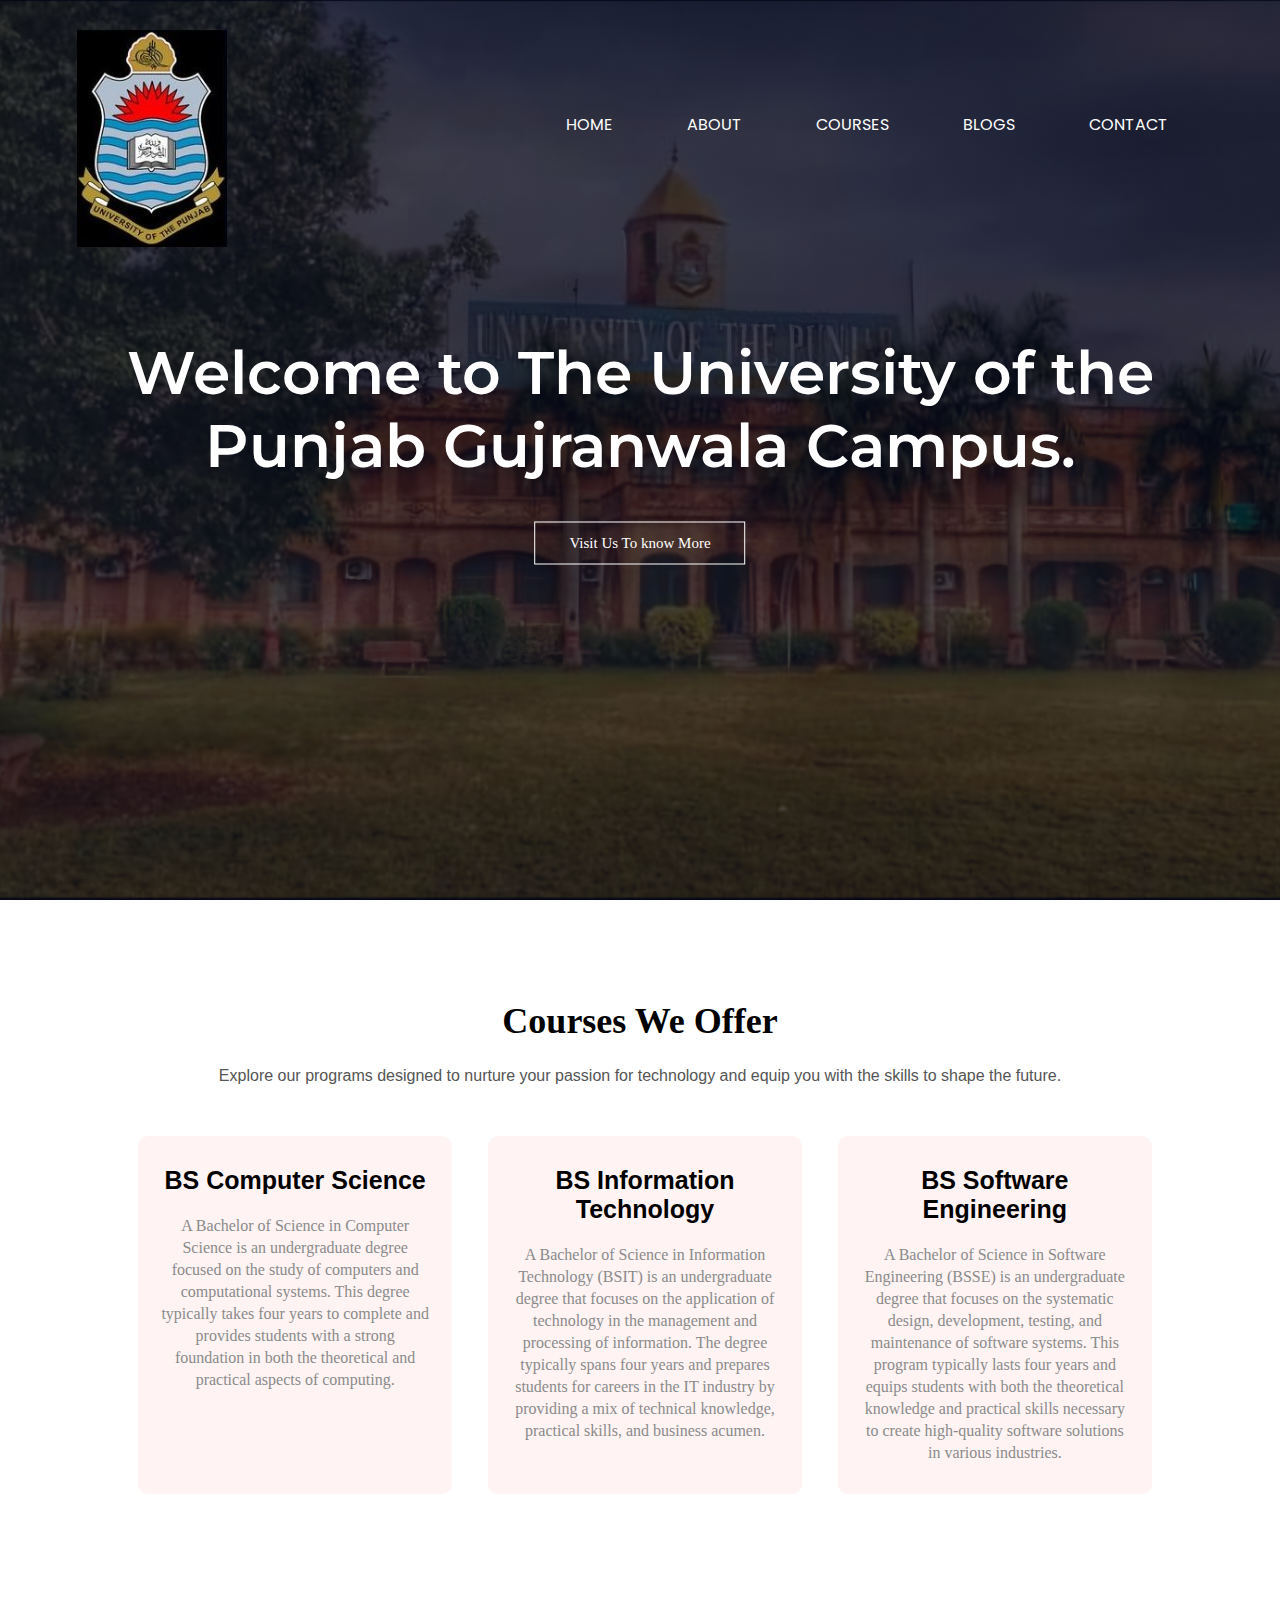
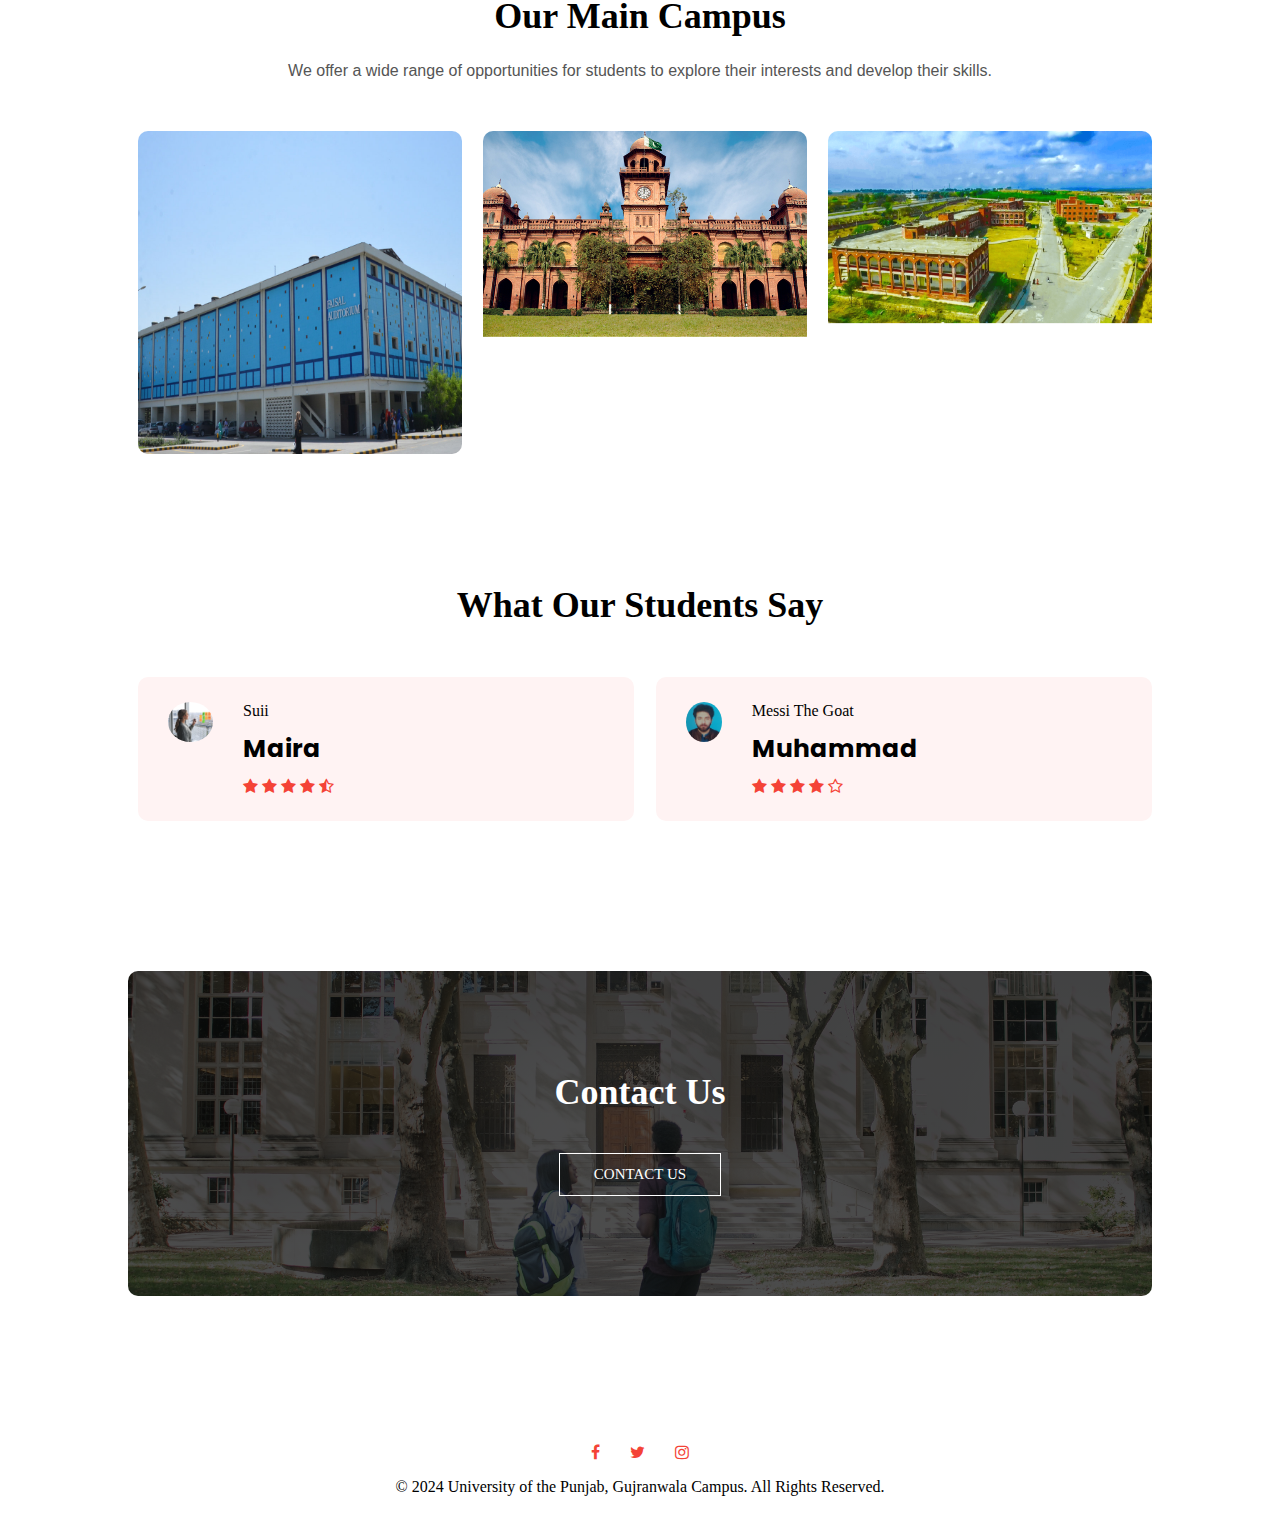
<file: index.html>
<!DOCTYPE html>
<html lang="en">
  <head>
    <meta charset="UTF-8" />
    <meta name="viewport" content="width=device-width, initial-scale=1.0" />
    <title>University of the Punjab, Gujranwala Campus - Welcome</title>
    <link rel="icon" href="Images/pulogo.jpeg" type="image/x-icon" />
    <link rel="stylesheet" href="style.css" />
    <link rel="preconnect" href="https://fonts.googleapis.com" />
    <link rel="preconnect" href="https://fonts.gstatic.com" crossorigin />
    <link
      href="https://fonts.googleapis.com/css2?family=Poppins:wght@100;200&display=swap"
      rel="stylesheet"
    />
    <link rel="preconnect" href="https://fonts.googleapis.com" />
    <link rel="preconnect" href="https://fonts.gstatic.com" crossorigin />
    <link
      href="https://fonts.googleapis.com/css2?family=Montserrat:wght@100&family=Poppins:wght@100;200&display=swap"
      rel="stylesheet"
    />
    <link
      rel="stylesheet"
      href="https://stackpath.bootstrapcdn.com/font-awesome/4.7.0/css/font-awesome.min.css"
    />
    <link rel="preconnect" href="https://fonts.googleapis.com" />
    <link rel="preconnect" href="https://fonts.gstatic.com" crossorigin />
    <link
      href="https://fonts.googleapis.com/css2?family=Bricolage+Grotesque:opsz,wght@10..48,200&display=swap"
      rel="stylesheet"
    />
  </head>
  <body>
    <section class="header">
      <nav>
        <a href="index.html"><img src="Images/5e4135b48e24d.jpg" alt="" /></a>
        <div class="nav-links" id="navLinks">
          <i class="fa fa-times" onclick="hideMenu()"></i>
          <ul>
            <li><a href="index.html">HOME</a></li>
            <li><a href="about.html">ABOUT</a></li>
            <li><a href="courses.html">COURSES</a></li>
            <li><a href="blog.html">BLOGS</a></li>
            <li><a href="contact.html">CONTACT</a></li>
          </ul>
        </div>
        <i class="fa fa-bars" onclick="showMenu()"></i>
      </nav>
      <div class="text-box">
        <h1>Welcome to The University of the Punjab Gujranwala Campus.</h1>
        <p>
          
        </p>
        <a href="" class="hero-btn">Visit Us To know More</a>
      </div>
    </section>
    <!-- -------course--------- -->
    <section class="course">
      <h1>Courses We Offer</h1>
      <div class="course-intro">
        <p>
          Explore our programs designed to nurture
          your passion for technology and equip you with the skills to shape the
          future.
        </p>
      </div>
      <div class="row">
        <div class="course-col">
          <h3>BS Computer Science</h3>
          <p>
            A Bachelor of Science in Computer Science is an undergraduate degree focused on the study of computers and computational systems. This degree typically takes four years to complete and provides students with a strong foundation in both the theoretical and practical aspects of computing.
          </p>
        </div>
        <div class="course-col">
          <h3>BS Information Technology</h3>
          <p>
            A Bachelor of Science in Information Technology (BSIT) is an undergraduate degree that focuses on the application of technology in the management and processing of information. The degree typically spans four years and prepares students for careers in the IT industry by providing a mix of technical knowledge, practical skills, and business acumen.
          </p>
        </div>
        <div class="course-col">
          <h3>BS Software Engineering</h3>
          <p>
            A Bachelor of Science in Software Engineering (BSSE) is an undergraduate degree that focuses on the systematic design, development, testing, and maintenance of software systems. This program typically lasts four years and equips students with both the theoretical knowledge and practical skills necessary to create high-quality software solutions in various industries.
          </p>
        </div>
      </div>
    </section>
    <!-- ---------campus------------- -->
    <section class="campus">
      <h1>Our Main Campus</h1>
      <p>
        <!-- The DCU campus is a vibrant and diverse community of students, faculty,
        and staff.  -->
        We offer a wide range of opportunities for students to
        explore their interests and develop their skills.
      </p>
      <div class="row">
        <div class="campus-col">
          <img src="Images/M3.jpg" alt="" />
          <div class="layer">
            <h3>LAHORE</h3>
          </div>
        </div>
        <div class="campus-col">
          <img src="Images/m1.jpg" alt="" />
          <div class="layer">
            <h3>LAHORE</h3>
          </div>
        </div>
        <div class="campus-col">
          <img src="Images/j.png" alt="" />
          <div class="layer">
            <h3>JHELUM</h3>
          </div>
        </div>
      </div>
    </section>

    <!-- --------------facilities---------------- -->

    

    <!-- ---------testimonials-------------- -->

    <section class="testimonial">
      <h1>What Our Students Say</h1>
      <!-- <p>the college is a funcking bullshit</p> -->
      <div class="row">
        <div class="testimonial-col">
          <img src="Images/student1.jpg" alt="" />
          <div>
            <p>
              Suii
            </p>
            <h3>Maira</h3>
            <i class="fa fa-star"></i>
            <i class="fa fa-star"></i>
            <i class="fa fa-star"></i>
            <i class="fa fa-star"></i>
            <i class="fa fa-star-half-o"></i>
          </div>
        </div>

        <div class="testimonial-col">
          <img src="Images/MM.jpg" alt="" />
          <div>
            <p>
              Messi The Goat
            </p>
            <h3>Muhammad</h3>
            <i class="fa fa-star"></i>
            <i class="fa fa-star"></i>
            <i class="fa fa-star"></i>
            <i class="fa fa-star"></i>
            <i class="fa fa-star-o"></i>
          </div>
        </div>
      </div>
    </section>

    <!-- --------call to action----------- -->

    <section class="cta">
      <h1>
        Contact Us
      </h1>
      <a href="contact.html" class="hero-btn">CONTACT US</a>
    </section>

    <!-- ----------footer---------------- -->

    <section class="footer">
      
      <div class="icons">
        <a
          href="https://www.facebook.com/PUGujranwala/"
          class="fa fa-facebook"
        ></a>
        <a href="" class="fa fa-twitter"></a>
        <a
          href=""
          class="fa fa-instagram"
        ></a>
       
      </div>
      <p>© 2024 University of the Punjab, Gujranwala Campus. All Rights Reserved.</p>
    </section>

    <!--Javascript for Toggle Menu-->
    <script>
      var navLinks = document.getElementById("navLinks");

      function showMenu() {
        navLinks.style.right = "0";
      }

      function hideMenu() {
        navLinks.style.right = "-200px";
      }
    </script>
  </body>
</html>
</file>
<file: style.css>
* {
  margin: 0;
  padding: 0;
}

.header {
  min-height: 100vh;
  width: 100%;
  background-image: linear-gradient(rgba(4, 9, 30, 0.7), rgba(4, 9, 30, 0.7)),
    url("Images/bgg1.jpg");
  background-position: center;
  background-size: cover;
  position: relative;
}

nav {
  display: flex;
  padding: 0% 6%;
  justify-content: space-between;
  align-items: center;
}

nav img {
  margin-top: 30px;
  width: 150px;
}

.nav-links {
  flex: 1;
  text-align: right;
}

.nav-links ul li {
  list-style: none;
  display: inline-block;
  padding: 10px 35px;
  position: relative;
}

.nav-links ul li a {
  color: white;
  text-decoration: none;
  font-size: 16px;
  font-family: "Poppins", sans-serif;
}

.nav-links ul li::after {
  content: "";
  width: 0%;
  height: 2px;
  background: #f44336;
  display: block;
  margin: auto;
  transition: 0.5s;
}

.nav-links ul li:hover::after {
  width: 100%;
}

.text-box {
  width: 87%;
  color: white;
  position: absolute;
  top: 50%;
  left: 50%;
  transform: translate(-50%, -50%);
  text-align: center;
}

.text-box h1 {
  font-size: 60px;
  font-family: "Montserrat", sans-serif;
}

.text-box p {
  margin: 25px 0 40px;
  color: #fff3f3;
  font-size: 17px;
  font-family: "Poppins", sans-serif;
}

.hero-btn {
  display: inline-block;
  text-decoration: none;
  color: white;
  border: 1px solid #ffffff;
  padding: 12px 34px;
  font-size: 15px;
  background: transparent;
  position: relative;
}

.hero-btn:hover {
  border: 1px solid #f44336;
  background: #f44336;
  transition: 0.8s;
}

nav .fa {
  display: none;
}

@media (max-width: 700px) {
  .text-box h1 {
    font-size: 35px;
  }

  .nav-links ul li {
    display: block;
  }

  .nav-links {
    position: fixed;
    background: #f44336;
    height: 100vh;
    width: 200px;
    max-width: 100%;
    top: 0;
    right: -200px;
    text-align: left;
    z-index: 2;
    transition: 0.3s;
  }

  nav .fa {
    display: block;
    color: #fff;
    margin: 10px;
    font-size: 22px;
    cursor: pointer;
  }

  .nav-links ul {
    padding: 30px;
  }
}

/* ----course---------- */

.course {
  width: 80%;
  margin: auto;
  text-align: center;
  padding-top: 100px;
}

h1 {
  font-size: 36px;
  font-weight: 600;
}

.course-col p {
  color: #8b8b8b;
  font-size: 16px;
  font-weight: 400;
  line-height: 22px;
  padding: 10px;
}

.row {
  margin-top: 5%;
  display: flex;
  justify-content: space-between;
}

.course-col {
  flex-basis: 31%;
  background: #fff3f3;
  border-radius: 10px;
  margin-bottom: 5%;
  padding: 20px 12px;
  box-sizing: border-box;
  transition: 0.5s;
}

.course-intro p {
  color: #555;
  margin-top: 25px;
  font-family: 'Segoe UI', Tahoma, Geneva, Verdana, sans-serif;
}

h3 {
  text-align: center;
  font-weight: 800px;
  color: #000000;
  margin: 10px 0;
  font-size: 25px;
  font-family: 'Lucida Sans', 'Lucida Sans Regular', 'Lucida Grande', 'Lucida Sans Unicode', Geneva, Verdana, sans-serif;
}

.course-col:hover {
  box-shadow: 0 0 20px 0px rgba(0, 0, 0, 0.4);
  border-radius: 30px;
  transform: translateY(-10px);
}

@media (max-width: 700px) {
  .row {
    flex-direction: column;
  }

  .course-col:hover {
    box-shadow: 0 0 5px 0px rgba(0, 0, 0, 0.4);
    border-radius: 0px;
    transform: translateX(0px);
  }
}

/* -------------campus----------------- */

.campus {
  width: 80%;
  margin: auto;
  text-align: center;
  padding-top: 50px;
}

.campus p {
  margin-top: 25px;
  font-family: 'Segoe UI', Tahoma, Geneva, Verdana, sans-serif;
  color: #555;
}

.campus-col {
  flex-basis: 32%;
  border-radius: 10px;
  margin-bottom: 30px;
  position: relative;
  overflow: hidden;
}

.campus-col img {
  width: 100%;
  display: block;
  object-fit: cover;
  transition: all ease 0.5s;
  scale: 1.1;
}

.campus-col:hover img {
  scale: 1;
}

.layer {
  background: (226, 0, 0, 0.7);
  height: 100%;
  width: 100%;
  position: absolute;
  top: 0;
  left: 0;
  transition: 0.5s;
}

.layer:hover {
  background: rgba(226, 0, 0, 0.7);
}

.layer h3 {
  width: 100%;
  font-weight: 500;
  color: #fff;
  font-size: 26px;
  bottom: 0;
  left: 50%;
  transform: translateX(-50%);
  position: absolute;
  opacity: 0;
  transition: 0.5s;
}

.layer:hover h3 {
  bottom: 49%;
  opacity: 1;
}

/* ---------------facilities--------------------- */

.facilities {
  width: 80%;
  margin: auto;
  text-align: center;
  padding-top: 100px;
}

.facilities-intro p {
  margin-top: 25px;
  font-family: 'Segoe UI', Tahoma, Geneva, Verdana, sans-serif;
}

.facilities-col {
  flex-basis: 31%;
  border-radius: 10px;
  margin-bottom: 5%;
  text-align: left;
}

.facilities-col img {
  width: 100%;
  border-radius: 10px;
}

.facilities-col p {
  padding: 0;
  color: #8b8b8b;
  font-size: 16px;
  font-weight: 400;
  line-height: 22px;
}

.facilities-col h3 {
  margin-top: 16px;
  margin-bottom: 15px;
  text-align: left;
}

/* --------------testimonials---------------- */

.testimonial {
  width: 80%;
  margin: auto;
  text-align: center;
  padding-top: 100px;
}

.testimonial-col {
  flex-basis: 44%;
  border-radius: 10px;
  margin-bottom: 5%;
  text-align: left;
  background: #fff3f3;
  padding: 25px;
  cursor: pointer;
  display: flex;
}

.testimonial-col img {
  height: 40px;
  margin-left: 5px;
  margin-right: 30px;
  border-radius: 50%;
}

.testimonial-col h3 {
  font-family: "Poppins", sans-serif;
  text-align: left;
}

.testimonial-col .fa {
  color: #f44336;
}

@media (max-width: 700px) {
  .testimonial-col img {
    margin-left: 0px;
    margin-right: 15px;
  }
}

/* -------------cta---------- */

.cta {
  margin: 100px auto;
  width: 80%;
  background-image: linear-gradient(rgba(0, 0, 0, 0.7), rgba(0, 0, 0, 0.7)),
    url("Images/bg2.jpg");
  background-position: center;
  background-size: cover;
  border-radius: 10px;
  text-align: center;
  padding: 100px 0;
}

.cta h1 {
  color: #fff;
  margin-bottom: 40px;
  padding: 0;
}

@media (max-width: 700px) {
  .cta h1 {
    font-size: 24px;
  }
}

/* ---------footer------------ */

.footer {
  width: 100%;
  text-align: center;
  padding: 30px 0;
}

.footer h4 {
  margin-bottom: 25px;
  margin-top: 20px;
  font-weight: 600;
}

.icons .fa {
  color: #f44336;
  margin: 0 13px;
  cursor: pointer;
  padding: 18px 0;
  text-decoration: none;
  transition: transform 0.3s ease;
}

.fa-heart-o {
  color: #f44336;
}

.icons .fa:hover {
  color: #570802;
  transform: scale(1.5);
}

.footer h1 {
  margin-bottom: 25px;
}

.footer-intro p {
  font-size: 18px;
  color: #8b8b8b;
}

@media screen and (max-width: 700px) {
  .footer-intro p {
    font-size: 14px;
    text-align: center;
    margin-right: 25px;
    margin-left: 25px;
  }
}

/* --------------------about us page--------------------------------- */

.sub-header {
  height: 50vh;
  width: 100%;
  background-image: linear-gradient(rgba(4, 9, 30, 0.7), rgba(4, 9, 30, 0.7)),
    url(Images/about_us.jpg);
  background-position: auto;
  background-size: cover;
  text-align: center;
}

.sub-header h1 {
  margin-top: 30px;
  font-family: "Montserrat", sans-serif;
  color: #fff;
}

.about-us {
  width: 80%;
  margin: auto;
  padding-top: 80px;
  padding-bottom: 50px;
}

.about-col {
  flex-basis: 48%;
  padding: 30px 2px;
}

.about-col img {
  width: 100%;
}

.about-col h1 {
  padding-top: 0;
  margin-top: 45px;
}

.about-col p {
  padding: 15px 0 25px;
  color: #8b8b8b;
  line-height: 25px;
}

.red-btn {
  border: 1px solid #f44336;
  background: transparent;
  color: #f44336;
}

.red-btn:hover {
  color: #fff;
}

@media (max-width: 700px) {
  .sub-header {
    height: 50vh;
    width: 100%;
    background: linear-gradient(rgba(4, 9, 30, 0.7), rgba(4, 9, 30, 0.7)),
      url(Images/bg3.jpg) center/cover;
    /* Center and cover the background */
    text-align: center;
  }

  .about-col img {
    display: none;
  }

  .about-col {
    flex-basis: 48%;
    padding: 0px 2px;
  }

  .about-us {
    width: 80%;
    margin: auto;
    padding-top: 0px;
    padding-bottom: 50px;
  }
}

/* -------------------blog post-------------------- */

.blog-content {
  width: 80%;
  margin: auto;
  padding: 60px 0;
}

.blog-left {
  flex-basis: 65%;
}

.blog-left img {
  width: 100%;
}

.blog-left h1 {
  color: #222;
  font-weight: 600;
  margin: 30px 0;
}

.blog-left p {
  color: #8b8b8b;
  padding: 0;
}

.blog-right {
  flex-basis: 32%;
}

.blog-right h3 {
  background: #f44336;
  color: #fff;
  padding: 7px 0;
  font-size: 16px;
  margin-bottom: 20px;
  font-family: Arial, Helvetica, sans-serif;
}

.blog-right div {
  display: flex;
  align-items: center;
  justify-content: space-between;
  color: #555;
  border-bottom: #8b8b8b 1px solid;
  padding: 8px;
  box-sizing: border-box;
}

.blog-right div:hover {
  background-color: #8b8b8b;
  border: #000 1px solid;
  color: #000;
  scale: 1.1;
  transition: 0.3s;
}

.comment-box {
  border: 1px solid #ccc;
  margin: 50px 0;
  padding: 10px 20px;
}

.comment-box h3 {
  text-align: left;
}

.comment-form input,
.comment-form textarea {
  width: 100%;
  padding: 10px;
  margin: 15px 0;
  box-sizing: border-box;
  border: none;
  outline: none;
  background: #f0f0f0;
}

.comment-form button {
  margin: 10px 0;
}

@media (max-width: 700px) {
  .sub-header h1 {
    font-size: 24px;
  }

  .blog-left img {
    display: none;
  }

  .blog-content {
    width: 80%;
    margin: auto;
    padding: 0px 0;
  }

  .blog-right {
    order: 1;
  }

  .blog-left {
    order: 2;
  }

  .blog-left h1 {
    color: #222;
    font-size: 30px;
    font-weight: 600;
    margin: 30px 0;
  }
}

/* ---------------------contact us-------------------- */

.location {
  width: 80%;
  margin: auto;
  padding: 80px 0;
}

.location iframe {
  width: 100%;
}

.contact-us {
  width: 80%;
  margin: auto;
}

.contact-col {
  flex-basis: 48%;
  margin-bottom: 30px;
}

.contact-col div {
  display: flex;
  align-items: center;
  margin-bottom: 40px;
}

.contact-col div .fa {
  font-size: 28px;
  color: #f44336;
  margin: 10px;
  margin-right: 30px;
}

.contact-col div p {
  padding: 0;
  font-family: 'Segoe UI', Tahoma, Geneva, Verdana, sans-serif;
}

.contact-col div h5 {
  font-size: 20px;
  margin-bottom: 5px;
  color: #555;
  font-weight: 400;
  font-family: Arial, Helvetica, sans-serif;
}

.contact-col input,
.contact-col textarea {
  width: 100%;
  padding: 15px;
  margin-bottom: 17px;
  outline: none;
  border: 1px solid #ccc;
  box-sizing: border-box;
}

.row {
  margin-left: 10px;
  display: flex;
}
</file>
